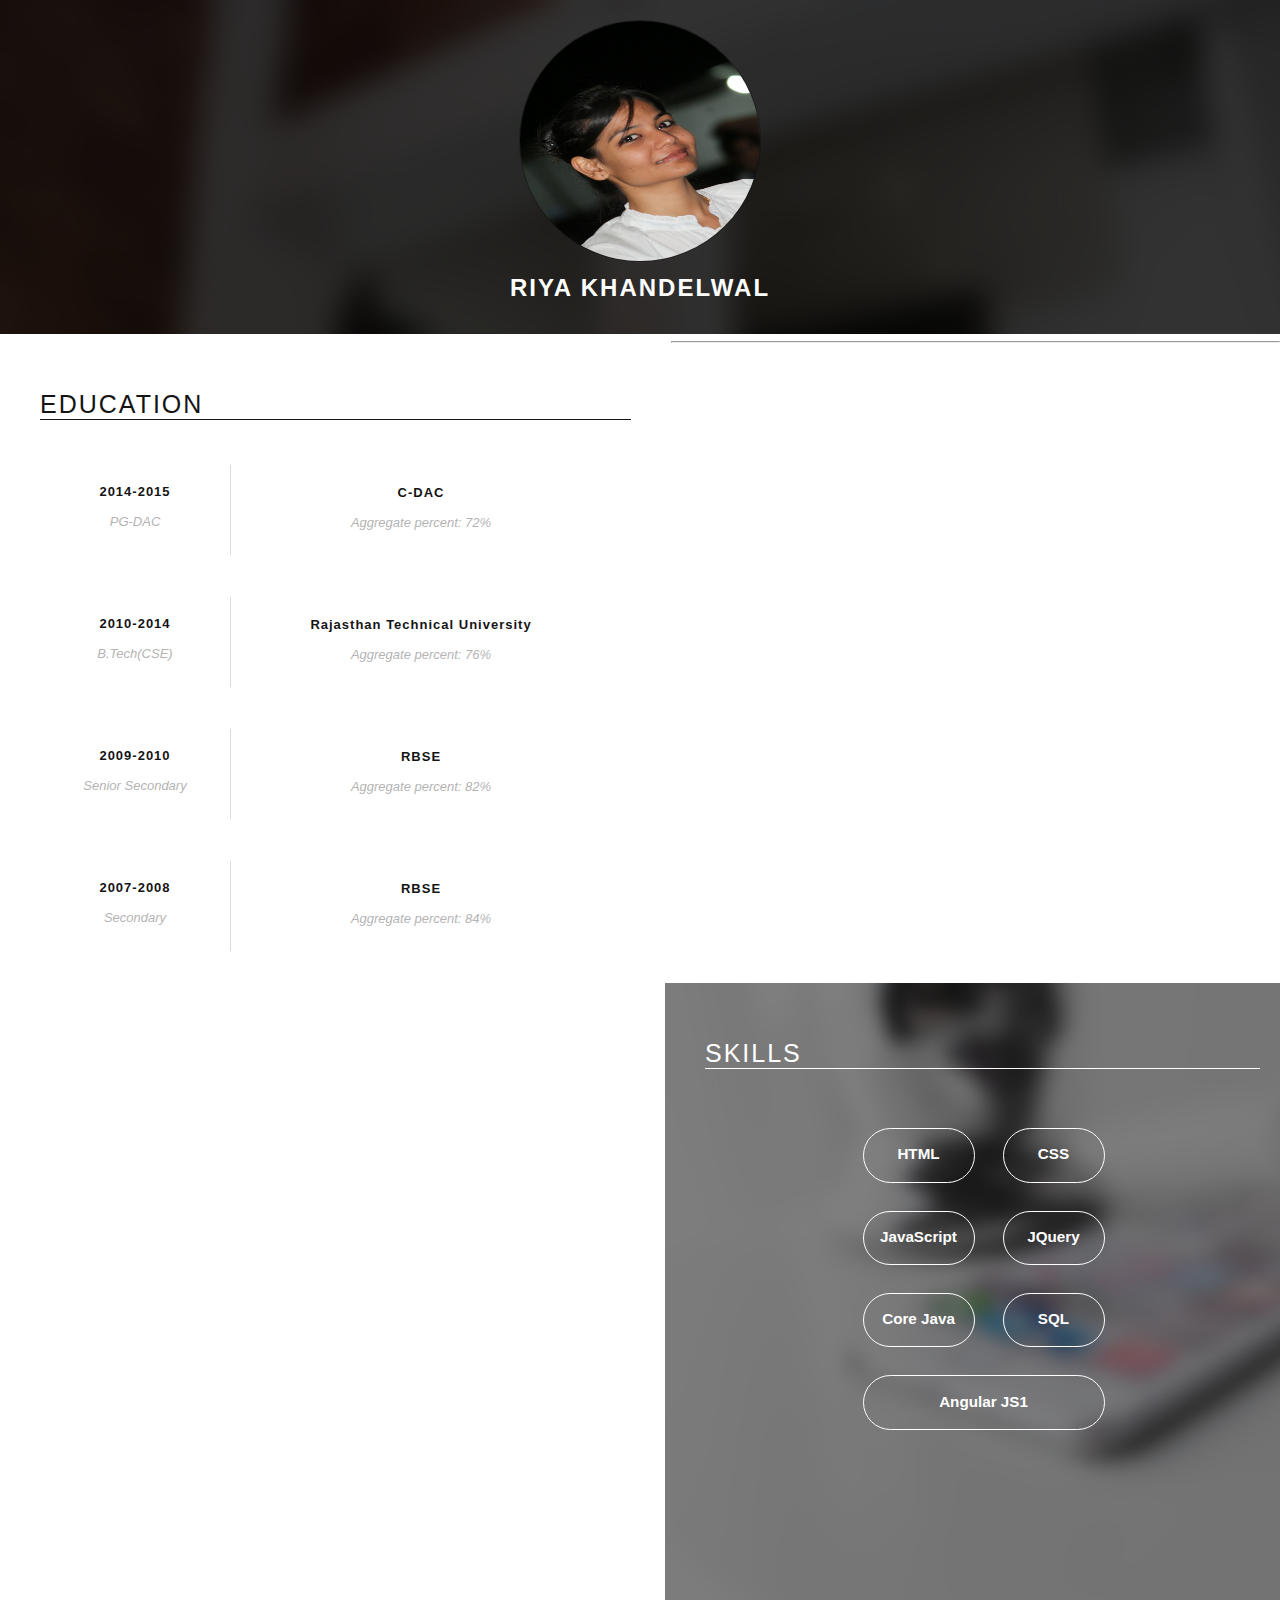
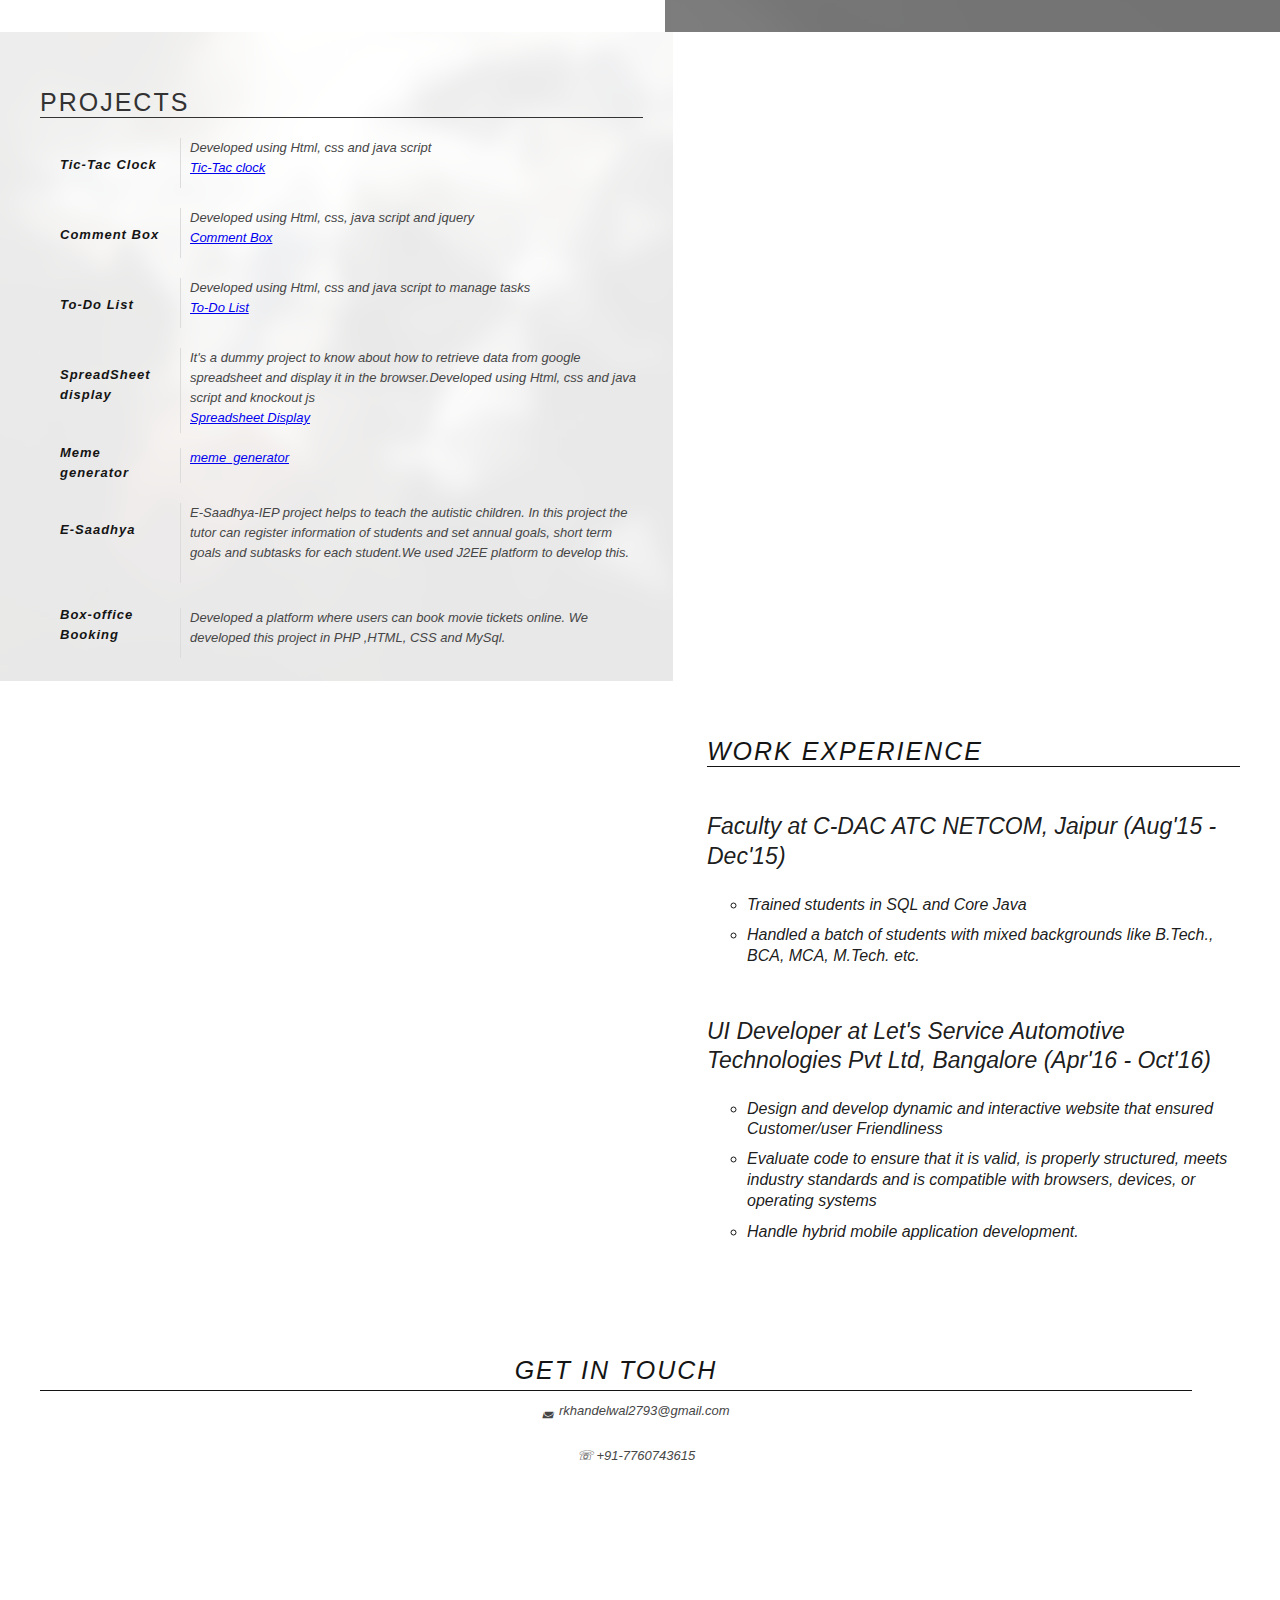
<file: index.html>
<!DOCTYPE html>
<html>
	<head>
		<link type="text/css" rel="stylesheet" href="stylesheet.css"/>
		<title></title>
	</head>
	<body>
	<div id="header">
		<div class="container">
			<img src="images/img.jpg"/>
			<h1>RIYA KHANDELWAL</h1>
		</div>
	</div>
	<div class="row">
		<div class="left col-sm-6">
			<h2>Education</h2>
			<ul class="resume-box">
				<li>
					<div class="year" style="height: 90px;">
						<div>
							<h4>2014-2015</h4>
							<span>PG-DAC</span>
						</div>
					</div>
					<div class="box-content" style="height: 90px;">
						<div>
							<h4>C-DAC</h4>
							<span>Aggregate percent: 72%</span>
						</div>
					</div>
				</li>
				<li>
					<div class="year" style="height: 90px;">
						<div>
							<h4>2010-2014</h4>
							<span>B.Tech(CSE)</span>
						</div>
					</div>
					<div class="box-content" style="height: 90px;">
						<div>
							<h4>Rajasthan Technical University</h4>
							<span>Aggregate percent: 76%</span>
						</div>
					</div>
				</li>
				<li>
					<div class="year" style="height: 90px;">
						<div>
							<h4>2009-2010</h4>
							<span>Senior Secondary</span>
						</div>
					</div>
					<div class="box-content" style="height: 90px;">
						<div>
							<h4>RBSE</h4>
							<span>Aggregate percent: 82%</span>
						</div>
					</div>
				</li>
				<li>
					<div class="year" style="height: 90px;">
						<div>
							<h4>2007-2008</h4>
							<span>Secondary</span>
						</div>
					</div>
					<div class="box-content" style="height: 90px;">
						<div>
							<h4>RBSE</h4>
							<span>Aggregate percent: 84%</span>
						</div>
					</div>
				</li>
			</ul>
		</div>
		<div class="right col-sm-6">
			<div class="black-layer">
				<h2 style=" margin-bottom: 0px; padding-bottom: 5px;color: white;border-bottom: thin solid white;padding-right: 15px;">Skills</h2>
				<div class="tablediv">
					<table  align="center" style="margin:0px auto; border-spacing: 30px;">
						<tr>
							<td style="padding: 0;height: 50px;width: 100px;">
         						<div style="height:100%; width:100%; position:relative; text-align: center;border-radius: 100px;border: 1px solid white;"> <h3 style="color: white;">HTML</h3></div></td>
							<td style="padding: 0;height: 50px;width: 100px;">
								<div style="height:100%; width:100%; position:relative; text-align: center;border-radius: 100px;border: 1px solid white;"><h3 style="color: white;">CSS</h3></div>
							</td>	
						</tr>
						<tr>
							<td style="padding: 0;height: 50px;width: 110px;">
								<div style="height:100%; width:100%; position:relative; text-align: center;border-radius: 100px;border: 1px solid white;"><h3 style="color: white;">JavaScript</h3></div>
							</td>
							<td style="padding: 0;height: 50px;width: 100px;">
								<div style="height:100%; width:100%; position:relative; text-align: center;border-radius: 100px;border: 1px solid white;"><h3 style="color: white;">JQuery</h3></div>
							</td>
						</tr>
						<tr>
							<td style="padding: 0;height: 50px;width: 100px;">
								<div style="height:100%; width:100%;position:relative; text-align: center; border-radius: 100px;border: 1px solid white;"><h3 style="color: white;">Core Java</h3></div>
							</td>
							<td style="padding: 0;height: 50px;width: 100px;">
								<div style="height:100%; width:100%; position:relative; text-align: center;border-radius: 100px;border: 1px solid white;"><h3 style="color: white;">SQL</h3></div>
							</td>
						</tr>
						<tr>
							<td colspan="2" style="padding: 0;height: 50px;width: 100px;">
								<div style="height:100%; width:100%;position:relative; text-align: center;border-radius: 100px;border: 1px solid white;"><h3 style="color: white">Angular JS1</h3></div>
							</td>
						</tr>
					</table>
				</div>
			</div>
		</div>
	</div>
	<div class="row">
		<div class="expleft col-sm-6">
			<div class="whitelayer">
				<h2 class="headingsty">Projects</h2>
				<ul class="projbox">
					<li>
						<div class="protitle" style="height:50px;">
							<div><h4><i>Tic-Tac Clock<i></h4></div>
						</div>
						<div class="prodes" style="height:50px;">
							<div><p>Developed using Html, css and java script<br/>
							<a href="http://khandelwalriya.github.io/timeclock/index.html">Tic-Tac clock</a> 								</p></div>
						</div>
					</li>
					<li>
						<div class="protitle" style="height:50px;">
							<div><h4><i>Comment Box<i></h4></div>
						</div>
						<div class="prodes" style="height:50px;">
							<div><p>Developed using Html, css, java script and jquery<br/>
							<a href="http://khandelwalriya.github.io/comment_box/index.html">Comment Box</a> 								</p></div>
						</div>
					</li>
					<li>
						<div class="protitle" style="height:50px;">
							<div><h4><i>To-Do List<i></h4></div>
						</div>
						<div class="prodes" style="height:50px;">
							<div><p>Developed using Html, css and java script to manage tasks<br/>
							<a href="http://khandelwalriya.github.io/todolist/index.html">To-Do List</a> 								</p></div>
						</div>
					</li>
					<li>
						<div class="protitle" style="height:85px;">
							<div><h4><i>SpreadSheet display<i></h4></div>
						</div>
						<div class="prodes" style="height:90px;">
							<div><p>It's a dummy project to know about how to retrieve data from google spreadsheet and display it in the browser.Developed using Html, css and java script and knockout js<br/>
							<a href="http://khandelwalriya.github.io/spreadsheeet_example/index.html">Spreadsheet Display</a> 								</p></div>
						</div>
					</li>
				<li style="margin-top:-10px;">
						<div class="protitle" style="height:35px;">
							<div><h4 style="margin-top:-5px;"><i>Meme generator<i></h4></div>
						</div>
						<div class="prodes" style="height:35px;">
							<div><p>
							<a href="http://khandelwalriya.github.io/meme_generator/index.html">meme_generator</a> 								</p></div>
						</div>
					</li>
				<li>
						<div class="protitle" style="height:80px;">
							<div><h4><i>E-Saadhya</i></h4></div>
						</div>
						<div class="prodes" style="height:95px;">
							<div>
								<p>E-Saadhya-IEP project helps to teach the autistic children. In this project
the tutor can register information of students and set annual goals, short term goals
and subtasks for each student.We used J2EE platform to develop this.</p>
							</div>
						</div>
					</li>
	<li style="margin-top:-10px;">
						<div class="protitle" style="height:50px;">
							<div><h4 style="margin-top:-3px;"><i>Box-office Booking</i></h4></div>
						</div>
						<div class="prodes" style="height:50px;">
							<div>
								<p>Developed a platform where users can book movie tickets 
online. We developed this project in PHP ,HTML, CSS and MySql.</p>
							</div>
						</div>
					</li>

				</ul>
			</div>
		</div>
		<div class="expright col-sm-6">
			<h2>Work Experience</h2>
			<div>
				<p style="font-family: sans-serif;font-size: 23px; font-variant: normal;line-height: 1.3;color:rgba(0,0,0,0.9);"> Faculty at C-DAC ATC NETCOM, Jaipur  (Aug'15 - Dec'15)</p>
				<ul>
					<li style="list-style-type: circle;font-size: 16px;color: rgba(0,0,0,0.9);margin-bottom: 10px;">Trained students in SQL and Core Java</li>
					<li style="list-style-type: circle;font-size: 16px;color: rgba(0,0,0,0.9);line-height: 1.3;margin-bottom: 50px;">Handled a batch of students with mixed backgrounds like B.Tech., BCA,
MCA, M.Tech. etc.</li>
				</ul>
				<p style="font-family: sans-serif;font-size: 23px; font-variant: normal;line-height: 1.3;color:rgba(0,0,0,0.9);"> UI Developer at Let's Service Automotive Technologies Pvt Ltd, Bangalore  (Apr'16 - Oct'16)</p>
				<ul>
					<li style="list-style-type: circle;font-size: 16px;color: rgba(0,0,0,0.9);margin-bottom: 10px;">Design and develop dynamic and interactive website that ensured Customer/user Friendliness</li>
					<li style="list-style-type: circle;font-size: 16px;color: rgba(0,0,0,0.9);line-height: 1.3;margin-bottom: 10px;">Evaluate code to ensure that it is valid, is properly structured, meets industry standards and is compatible with browsers, devices, or operating systems</li>
					<li style="list-style-type: circle;font-size: 16px;color: rgba(0,0,0,0.9);line-height: 1.3;margin-bottom: 10px;">Handle hybrid mobile application development.</li>
				</ul>
			</div>
			
		</div>
	</div><hr/>
	<div class="left col-sm-12" style="width:90%;">
		<center><h2 style="margin-top:-30px;padding-bottom:10px;margin-bottom:10px;">Get In Touch</h2>
		<ul class="info">
			<li>
				<i class="fa fa-envelope">&#x25DB;</i>
				<span>rkhandelwal2793@gmail.com</span>
			</li>
			<li>
				<i class="fa fa-phone">&#x260F;</i>
				<span> +91-7760743615</span>
			</li>
		</ul></center>
	</div> 
	</body>
</html>
</file>
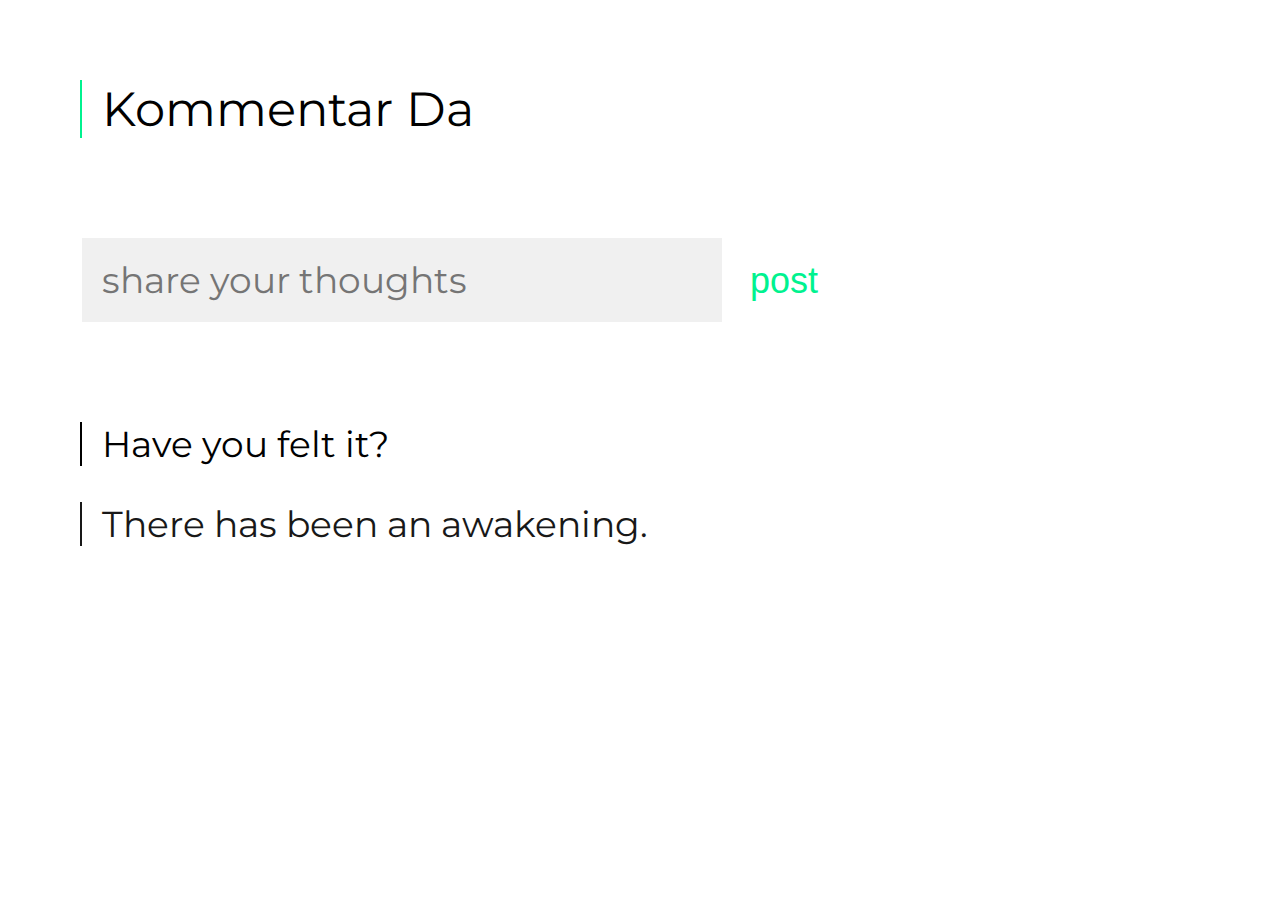
<file: comment_box/index.html>
<!doctype html>
<html>
  <head>
    <link href='https://fonts.googleapis.com/css?family=Montserrat:400,700' rel='stylesheet' type='text/css'>
  <link rel='stylesheet' href='style.css'/>
  </head>
  <body>

    <div class="header">
      <div class="container">
        <h1>Kommentar Da</h1>
      </div>
    </div>

    <div class="main">
      <div class="container">
        
        <form class="form">
          <input id="comment" type="text" placeholder="share your thoughts">
          <button type="submit" class="btn">post</button>
        </form>

        <ul class="comments">
          <li>Have you felt it?</li>
          <li>There has been an awakening.</li>
        </ul>
      </div>
    </div>

    <script src="https://s3.amazonaws.com/codecademy-content/projects/jquery.min.js"></script>
    <script src='script.js'></script>
  </body>
</html>
</file>
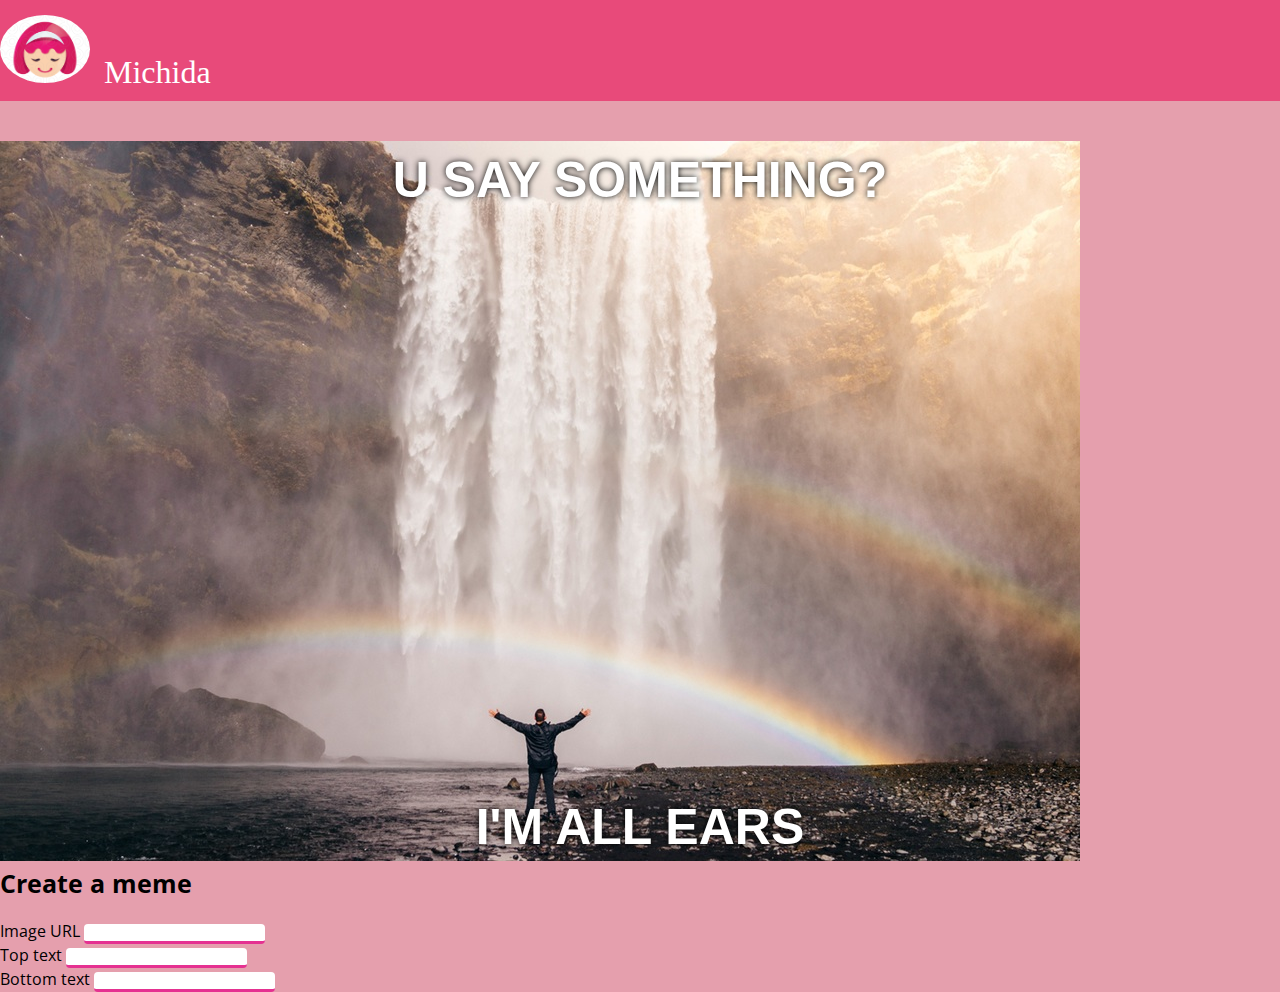
<file: meme_generator/index.html>
<!doctype html>
<html>
  <head>
    <link rel="stylesheet" href="https://maxcdn.bootstrapcdn.com/bootstrap/3.3.6/css/bootstrap.min.css" integrity="sha384-1q8mTJOASx8j1Au+a5WDVnPi2lkFfwwEAa8hDDdjZlpLegxhjVME1fgjWPGmkzs7" crossorigin="anonymous">
    <link href='https://fonts.googleapis.com/css?family=Open+Sans:400,300,700' rel='stylesheet' type='text/css'>
    <link rel="stylesheet" type="text/css" href="stylesheet.css">
  </head>
  <body>
    <div class="header">
      <div class="container">
        <img src="1399036176-79ab5d6ea8aa58a31475f23515d2d225.png">
        <h1>Michida</h1>
      </div>
    </div>
    <div class="main">
      <div class="container">
        <div class="row">
          <div class="col-md-6">
            
            <div class="meme thumbnail">
              <img src="photo-1433878455169-4698e60005b1.jpg">
              <h1 class="top-caption">U say something?</h1>
              <h1 class="bottom-caption">I'm all ears</h1>
            </div>

          </div>
          <div class="col-md-6">
            
            <div class="tool">
              <h2>Create a meme</h2>
              <form role="form">
                <div class="form-group">
                  <label>Image URL</label>
                  <input id="image-url" type="text" class="form-control">
                </div>
                <div class="form-group">
                  <label>Top text</label>
                  <input id="top-text" type="text" class="form-control">
                </div>
                <div class="form-group">
                  <label>Bottom text</label>
                  <input id="bottom-text" type="text" class="form-control">
                </div>
              </form> 
            </div>

          </div>
        </div>
      </div>
    </div>

    <script src="https://s3.amazonaws.com/codecademy-content/projects/jquery.min.js"></script>
    <script src="script.js"></script>
  </body>
</html>
</file>
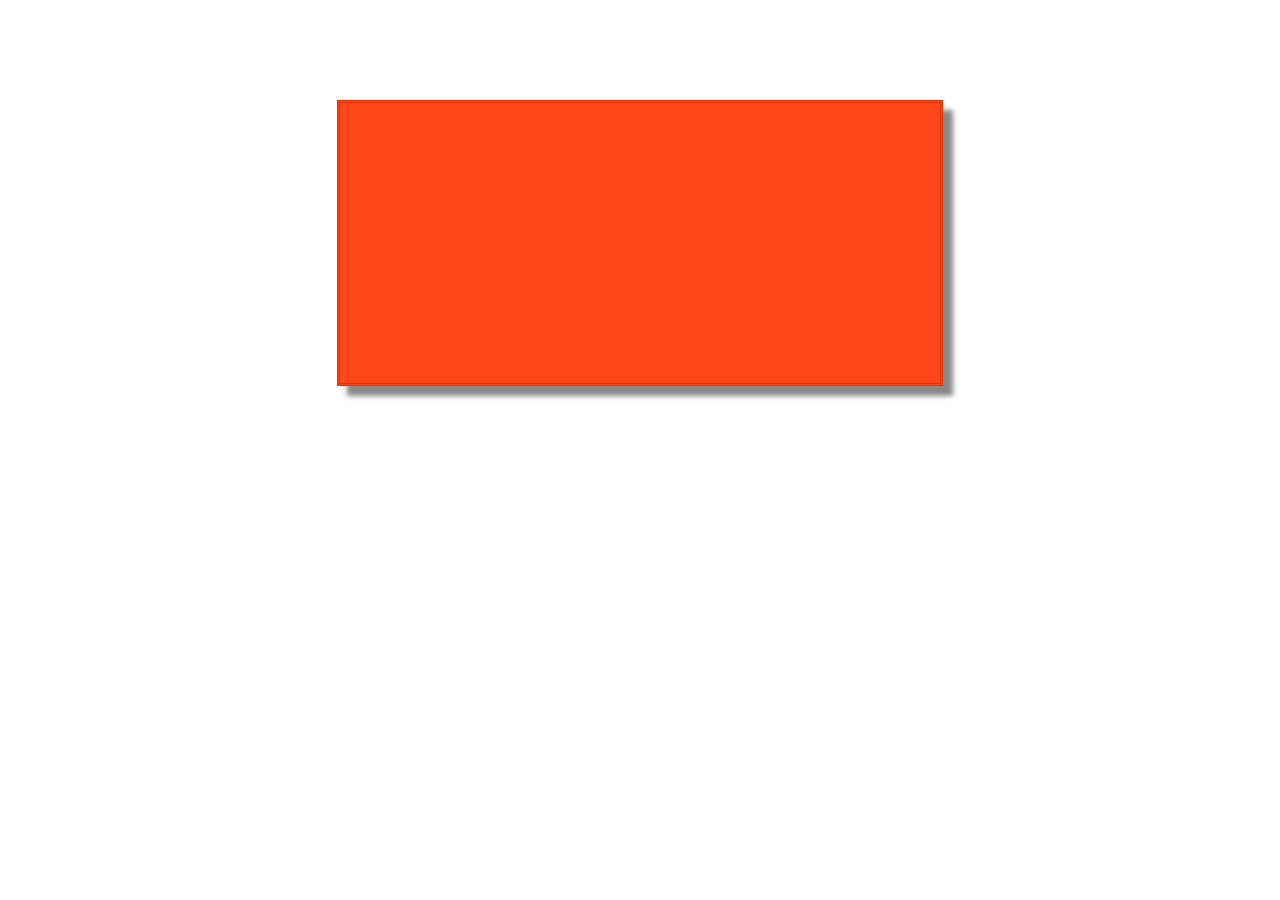
<file: timeclock/index.html>
<!doctype html>
<html>
  <head>
    <link href="https://s3.amazonaws.com/codecademy-content/projects/bootstrap.min.css" rel="stylesheet" />
<link href='https://fonts.googleapis.com/css?family=Pacifico' rel='stylesheet' type='text/css'>
    <link href="style.css" type="text/css" rel="stylesheet" />
</head>
  <body>
	<div id="clockcontainer">
		<p id="para"></p>
		<p id="para1"></p>
		<p id="para2"></p>
	</div>
<canvas width =600 height=150 style="margin-left:400px;margin-top:25px; ">
	<div id="titlecon">
	<p><font size="10">Tic-Tac Clock</font></p>
	<div> </canvas>
<script src="https://s3.amazonaws.com/codecademy-content/projects/jquery.min.js"></script>
<script src="script.js">
</script>
</body>
</file>
<file: stylesheet.css>
body{
    background: #fff;
    margin: 0;
    color: #464646;
    font: 300 13px/20px 'Open Sans',sans-serif;
    height: 100%;
}

#header {
    position: relative;
    top: 0;
    left: 0;
    background: url("images/p.jpg") top center no-repeat fixed;
    background-size: cover;
    width: 100%;
    height: 100%;
}
.container{
	padding-top: 20px;
	padding-bottom: 20px;
	background:rgba(0,0,0,.8);
}
img{
	width:240px;
	height: 240px;
	border: 1px solid rgba(0,0,0,.3);
	border-radius: 50%;
	display: block;
    margin-left: auto;
    margin-right: auto;
}
h1{
	margin-left: 10px 0;
	font-size: 24px;
	letter-spacing: 2px;
	color: white;
	text-align: center;
}
div{
	display: block;
}
.row{
	margin: 0;
	padding: 0;
}
.col-sm-6{
	width: 50%;
	float: left;
	position: relative;
}
.left{
	height: 529px;
	background: #fff;
	float: left;
	padding: 60px 40px;
	margin: 0;
	width: 591px;
}
.right{
	height: 649px;
	background:url("images/s.jpg") no-repeat;
	background-size: cover;
	padding: 0;
	float: right;
	width: 615px;
}

h2{
	margin: 0 0 45px;
	color: #141414;
	font-size: 25px;
	text-transform: uppercase;
	letter-spacing: 2px;
	font-family: inherit;
	font-weight: 400;
	/*line-height: 1.1;*/
    border-bottom: thin solid #141414; 
    bottom: -5px; 
    padding-bottom: 5px;
}
.resume-box{
	padding: 0;
}
ul{
	margin-top: 0;
	margin-bottom: 10px;
	display: block;
}
.resume-box li{
	margin-bottom: 40px;
	list-style-type: none;
}
.year {
    float: left;
    width: 150px;
    padding: 0 20px;
    border-right: 1px solid #dcdcdc;
    text-align: center;
}
.box-content{
	padding: 1px 20px;
	padding-left: 150px;
	text-align: center;
}
h4{
	font-size: 13px;
	color: #141414;
	letter-spacing: 1px;
	margin-bottom: 10px;
}
.resume-box span {
    color: #b4b4b4;
    font-weight: 400;
    font-style: italic;
}
.black-layer{
	background: rgba(0,0,0,0.5);
	height: 589px;
	width: 555px;
	padding-top: 60px;
	padding-left: 40px;
	padding-right: 20px;
}

.tablediv{
padding-top: 30px;
}
.expleft{
	height: 649px;
	background: url("images/bg.jpg") no-repeat;
	background-size: cover;
	float: left;
	width: 673px;
}
.expright{
	height: 529px;
	background:#fff;
	padding: 60px 40px;
	float: right;
	width: 533px;
}
.whitelayer{
	background:rgba(255,255,255,.9);
	height: 529px;
	width: 603px;
	padding: 60px 30px 60px 40px;
	margin:0;
}
.headingsty{
	margin: 0 0 20px;
	color: #333333;
	font-size: 25px;
	text-transform: uppercase;
	letter-spacing: 2px;
	font-family: inherit;
	font-weight: 400;
	/*line-height: 1.1;*/
    border-bottom: thin solid #333333; 
    bottom: -5px; 
    padding-bottom: 5px; 
}

.projbox{
	padding: 0;
}
.projbox li{
	margin-bottom: 20px;
	list-style-type: none;
}
.protitle{
	float: left;
    width: 100px;
    padding: 0 20px; 
    border-right: 1px solid #dcdcdc;
    text-align: left;
}
.prodes{
	/*padding: 1px 20px; */
	padding-left: 150px;
	text-align: left;
}
.info li {
    list-style-type: none;
    margin-bottom: 25px;
}
.info i {
   position: relative;
}
</file>
<file: comment_box/style.css>
html, body {
  font-family: 'Montserrat', sans-serif;
  margin: 0;
  padding: 0;
}

h1 {
  border-left: 2px solid #00f28f;
  font-size: 48px;
  font-weight: 400;
  margin: 0;
  padding-left: 20px;
}

.header {
  margin: 80px 0 100px 80px;
}

.main {
  margin: 0 0 0 80px;
  max-height: 1100px;
  overflow: hidden;
}

form {
  margin: 0 0 100px 0;
}

form input {
  background: #f0f0f0;
  border: none;
  border-left: 2px solid #fff;
  font-size: 36px;
  font-family: 'Montserrat', sans-serif;
  padding: 20px;
  transition: background 2s, border-left 2s;
  width: 600px;
}

form input:focus {
  background: #fff;
  border-left: 2px solid #000;
  box-shadow: none;
  outline: none;
  transition: background 2s, border-left 2s;
}

button.btn {
  background: transparent;
  border: none;
  color: #00f28f;
  cursor: pointer;
  font-size: 36px;
  padding: 20px 24px;
  transition: background 2s, color 1s;
}

button.btn:hover {
  background: #00f28f;
  color: #fff;
  transition: background 2s, color 1s;
}

ul {
  list-style: none;
  margin: 0;
  padding: 0;
}

li {
  border-left: 2px solid #000;
  font-size: 36px;
  margin: 0 0 36px;
  opacity: 0;
  padding-left: 20px;
}

li:nth-child(1) {
  opacity: 1;
}
li:nth-child(2) {
  opacity: 0.9;
}
li:nth-child(3) {
  opacity: 0.8;
}
li:nth-child(4) {
  opacity: 0.7;
}
li:nth-child(5) {
  opacity: 0.6;
}
li:nth-child(6) {
  opacity: 0.5;
}
li:nth-child(7) {
  opacity: 0.4;
}
li:nth-child(8) {
  opacity: 0.3;
}
li:nth-child(9) {
  opacity: 0.2;
}
li:nth-child(10) {
  opacity: 0.1;
}
li:nth-child(11) {
  opacity: 0;
}

@media (max-width: 840px) {
  .header {
    margin: 40px 0 100px 40px;
  }
  
  .main {
    margin: 0 0 0 40px;
    max-height: 2000px;
  }
  form input {
    font-size: 24px;
    width: 50%;
  }
  li, button.btn {
    font-size: 24px;
  }
}
</file>
<file: meme_generator/stylesheet.css>
html, body {
  margin: 0;
  padding: 0;
  font-family: "Open Sans", sans-serif;
  background: #E59FAD;
}

.header {
  background: #E84A7A;
  margin-bottom: 40px;
  padding: 10px 0;
}

.header img {
  width: 90px;
  margin: 5px 10px 0px 0;
  border-radius: 100%;
}

.header h1 {
  margin: 0;
  display: inline-block;
  font-family: 'Indie Flower', cursive;
  font-weight: 400;
  color: white;
  font-style: bold;
}

.meme {
  position: relative;
}

.top-caption,
.bottom-caption {
  font-family: Impact, sans-serif;
  color: #fff;
  text-shadow: #000 0px 0px 6px;
  text-transform: uppercase;
  text-align: center;
  font-size: 50px;
}

.top-caption {
  top: 10px;
  left: 0;
  right: 0;
  margin: 0 auto;
  position: absolute;
}

.bottom-caption {
  bottom: 10px;
  left: 0;
  right: 0;
  margin: 0 auto;
  position: absolute;
}

.tool h2 {
  margin-top: 0;
  margin-bottom: 20px;
  font-size: 25px;
}

.tool form label {
  margin-bottom: 10px;

}

.tool input {
  border-radius: 4px;
  border: 0;
  border-bottom: 3px solid #E53191;
  box-shadow: none;
}

input[type="text"]:focus {
  border: 0;
  border-bottom: 4px solid #7F3191;
  outline: 0;
  box-shadow: none;
}
</file>
<file: timeclock/style.css>
html,body{
	background:#fff;
}

#clockcontainer{
	height:280px;
	width:600px;
	background:#ff471a;
	margin-left:auto;
	margin-right:auto;
	margin-top:100px;
	border-style:double;
	border-width: 3px;
	border-color:#e62e00;
	box-shadow: 10px 10px 5px #888888;
	color:white;
 	font-family: courier, monospace;
    	text-align:center;
    	font-size: 50px;
}


#titlecon{
	height:100px;
	width:540px;
	background:#fff;
	color:#b32400;
	margin-top:40px;
	text-align:center;
	margin-left:auto;
	margin-right:auto;
	font-family: 'Pacifico', cursive;
}

canvas {background:white;}
</file>
